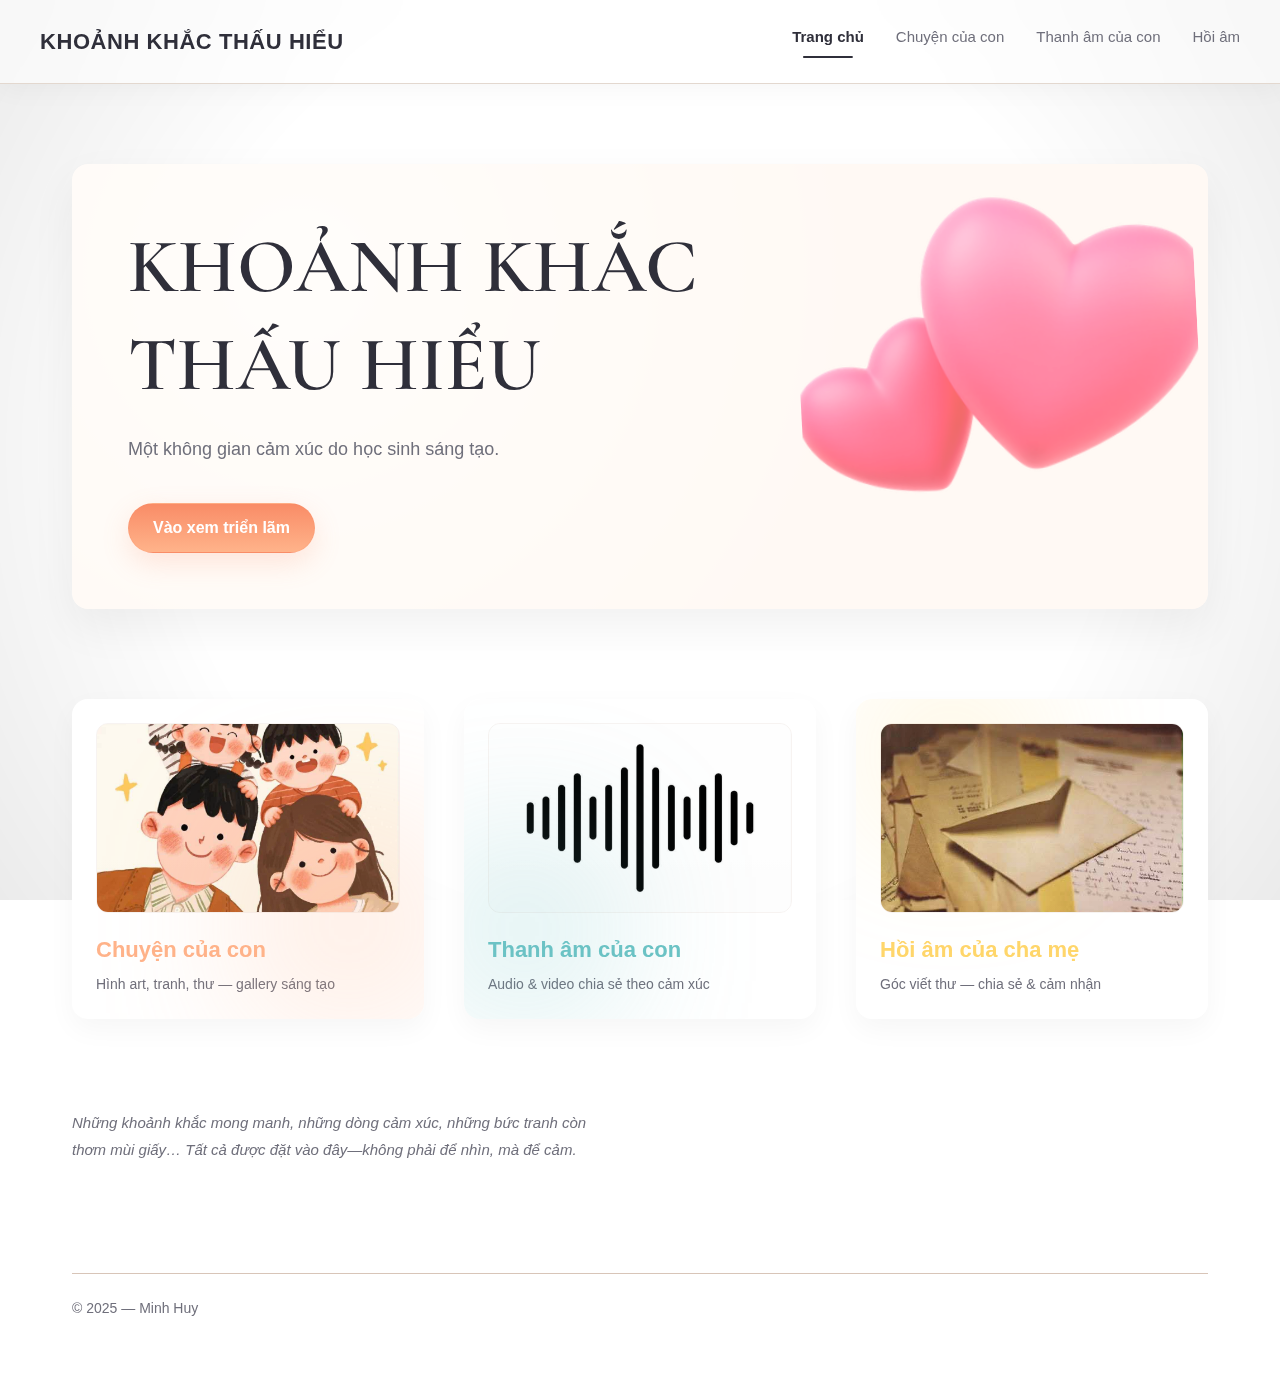
<file: index.html>
<!doctype html>
<html lang="vi">
<head>
  <meta charset="utf-8" />
  <meta name="viewport" content="width=device-width,initial-scale=1" />
  <title>KHOẢNH KHẮC THẤU HIỂU — Triển lãm</title>
  <meta name="description" content="Một không gian cảm xúc do học sinh sáng tạo." />
  <link rel="stylesheet"
  href="https://fonts.googleapis.com/css2?family=Cormorant+Garamond:wght@400;500;600;700&display=swap">

  <script type="module" crossorigin src="./assets/form-Bfsi7gnG.js"></script>
  <link rel="stylesheet" crossorigin href="./assets/form-HhoqGdiY.css">
</head>
<body class="theme-home antialiased text-textmain">

  <!-- NAV -->
  <header class="sticky top-0 z-50 backdrop-blur-xl bg-white/60 h-[84px] flex items-center px-6 md:px-10 border-b border-bordermuted shadow-[0_5px_25px_rgba(0,0,0,0.04)]">
    <a href="index.html" class="text-[20px] md:text-[22px] font-semibold tracking-wide select-none">KHOẢNH KHẮC THẤU HIỂU</a>

    <!-- desktop nav -->
    <nav class="hidden md:flex ml-auto items-center gap-8 text-[15px]">
      <a href="index.html" class="nav-link-active">Trang chủ</a>
      <a href="chuyen.html" class="nav-link">Chuyện của con</a>
      <a href="thanham.html" class="nav-link">Thanh âm của con</a>
      <a href="hoiam.html" class="nav-link">Hồi âm</a>
    </nav>

    <!-- mobile menu button -->
    <button id="mobileMenuBtn" class="md:hidden ml-auto text-2xl text-textmain focus:outline-none" aria-label="Mở menu">☰</button>
  </header>

  <!-- MOBILE DRAWER -->
  <div id="mobileDrawer" class="hidden fixed inset-0 bg-black/40 backdrop-blur-sm z-50">
    <div class="drawer-panel">
      <button id="drawerClose" class="self-end text-2xl text-textmain">✕</button>
      <a href="index.html" class="drawer-link">Trang chủ</a>
      <a href="chuyen.html" class="drawer-link">Chuyện của con</a>
      <a href="thanham.html" class="drawer-link">Thanh âm của con</a>
      <a href="hoiam.html" class="drawer-link">Hồi âm</a>
    </div>
  </div>

  <!-- MAIN -->
  <main class="max-w-[1200px] mx-auto px-6 md:px-8 py-16 md:py-20">

    <!-- HERO -->
    <section id="hero" class="relative rounded-2xl p-10 md:p-14 hero-paper overflow-hidden shadow-warm" data-animate="fade-up">
      <div class="relative z-10 max-w-2xl">
        <h1 class="hero-title-serif hero-title-size font-semibold text-textmain">
          KHOẢNH KHẮC
          <span class="block mt-1">THẤU HIỂU</span>
        </h1>

        <p class="mt-6 text-textmuted text-base md:text-lg w-full md:w-[420px] leading-relaxed">
          Một không gian cảm xúc do học sinh sáng tạo.
        </p>

        <a href="#rooms" class="btn-premium mt-8 md:mt-10 inline-flex items-center gap-3">Vào xem triển lãm</a>
      </div>

      <!-- hero texture (id used for responsive) -->
      <div id="heroTexture"
        class="absolute right-[10px] top-[-20px] w-[400px] h-[400px] opacity-[0.58] pointer-events-none select-none"
        style="
          background-image:url('./assets/hero-texture-CKktT_j-.webp');
          background-size:130%;
          background-position:center;
          background-repeat:no-repeat;
          mix-blend-mode:multiply;
          filter:contrast(1.25) brightness(1.15);
          transform:rotate(-3deg);
        ">
      </div>


    </section>

    <!-- ROOMS -->
    <section id="rooms" class="grid md:grid-cols-3 gap-10 mt-12 md:mt-[90px]">
      <a href="chuyen.html" class="room-panel group">
        <div class="room-frame h-[190px] mb-5">
          <img src="./assets/cam-DRA-MVdw.jpg" alt="Chuyện của con" class="w-full h-full object-cover transition duration-500" />
        </div>
        <h3 class="text-[22px] font-semibold" style="color:#FFB38A">Chuyện của con</h3>
        <p class="text-textmuted text-[14px] mt-2">Hình art, tranh, thư — gallery sáng tạo</p>
        <div class="room-aura" style="right:-40px;bottom:-20px;width:230px;height:230px;background:#FFB38A;"></div>
      </a>

      <a href="thanham.html" class="room-panel group">
        <div class="room-frame h-[190px] mb-5">
          <img src="./assets/xanh-Bkgk72Cq.jpg" alt="Thanh âm của con" class="w-full h-full object-cover transition duration-500" />
        </div>
        <h3 class="text-[22px] font-semibold text-xanh">Thanh âm của con</h3>
        <p class="text-textmuted text-[14px] mt-2">Audio & video chia sẻ theo cảm xúc</p>
        <div class="room-aura" style="left:-40px;bottom:-10px;width:200px;height:200px;background:#6CC3C5;"></div>
      </a>

      <a href="hoiam.html" class="room-panel group">
        <div class="room-frame h-[190px] mb-5">
          <img src="./assets/vang-BTMZQ2th.jpg" alt="Hồi âm của cha mẹ" class="w-full h-full object-cover transition duration-500" />
        </div>
        <h3 class="text-[22px] font-semibold" style="color:#FFD66B">Hồi âm của cha mẹ</h3>
        <p class="text-textmuted text-[14px] mt-2">Góc viết thư — chia sẻ & cảm nhận</p>
        <div class="room-aura" style="left:10px;top:-30px;width:170px;height:170px;background:#FFD66B;"></div>
      </a>
    </section>

    <!-- CURATOR NOTE -->
    <section class="mt-[60px] md:mt-[90px] w-full md:w-[540px]">
      <p class="italic text-textmuted text-[15px] leading-[1.8]">
        Những khoảnh khắc mong manh, những dòng cảm xúc, những bức tranh còn thơm mùi giấy…
        Tất cả được đặt vào đây—không phải để nhìn, mà để cảm.
      </p>
    </section>

    <footer class="mt-[80px] md:mt-[110px] text-sm text-textmuted">
      <div class="border-t border-divider pt-6">© 2025 — Minh Huy</div>
    </footer>
  </main>


<div class="particle"></div>
<div class="particle"></div>
<div class="particle"></div>

</body>
</html>
</file>
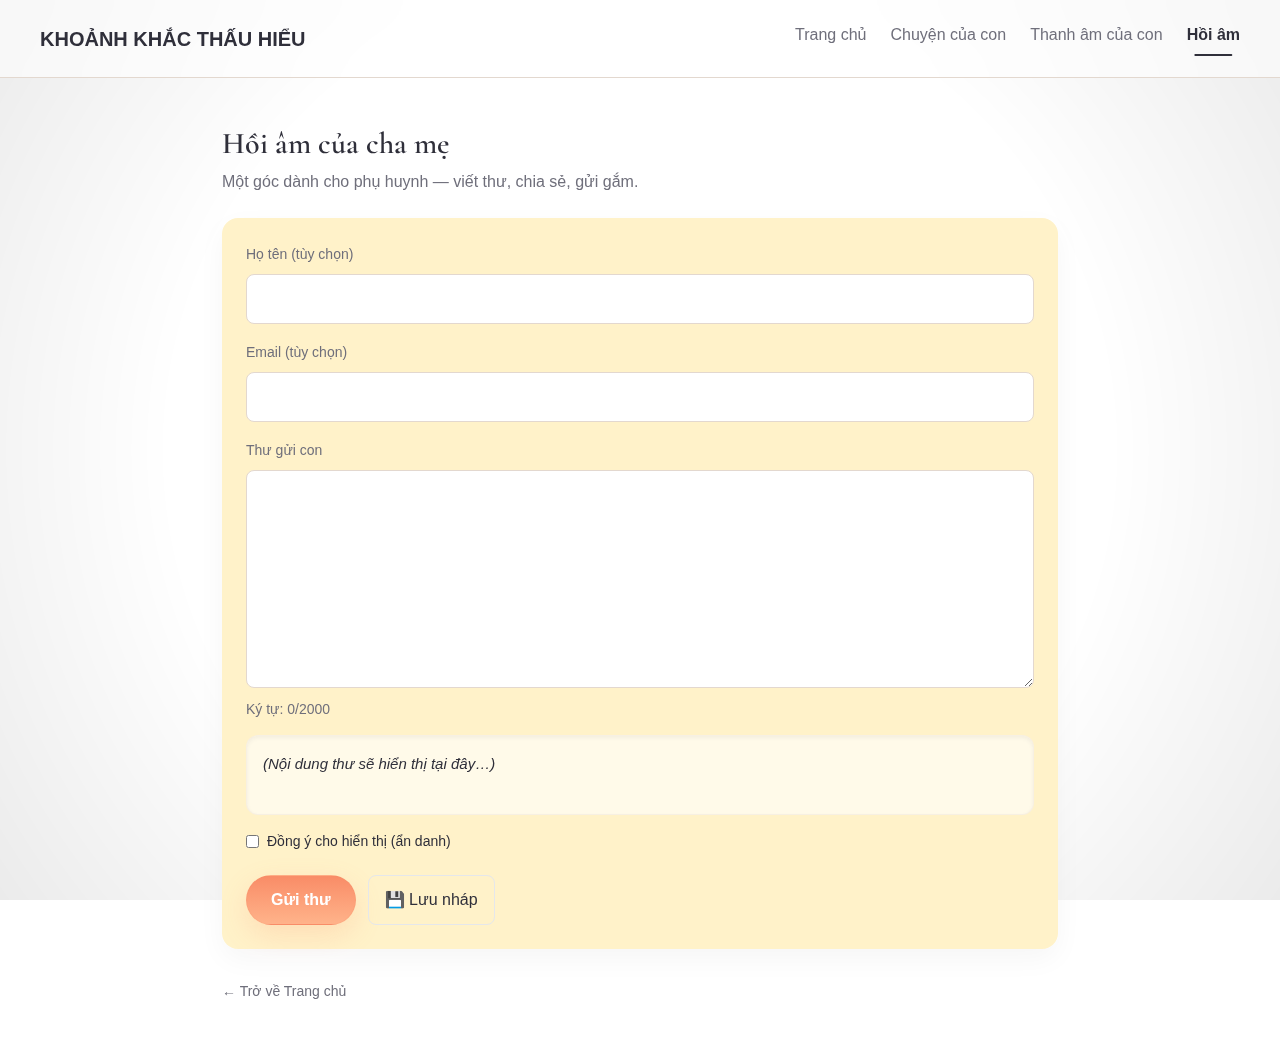
<file: hoiam.html>
<!doctype html>
<html lang="vi">

<head>
  <meta charset="utf-8" />
  <meta name="viewport" content="width=device-width,initial-scale=1" />
  <title>Hồi âm của cha mẹ</title>
  <meta name="description" content="Góc để phụ huynh viết thư gửi con." />
  <link rel="stylesheet"
    href="https://fonts.googleapis.com/css2?family=Cormorant+Garamond:wght@400;500;600;700&display=swap">


  <script type="module" crossorigin src="./assets/form-Bfsi7gnG.js"></script>
  <link rel="stylesheet" crossorigin href="./assets/form-HhoqGdiY.css">
</head>

<body class="antialiased bg-white text-textmain">

  <!-- ======================================================
       HEADER
  ====================================================== -->
  <header class="sticky top-0 z-50 backdrop-blur-xl bg-white/60 h-[78px] flex items-center px-6 md:px-10 border-b border-bordermuted">
    <a href="index.html" class="text-[18px] md:text-[20px] font-semibold select-none">KHOẢNH KHẮC THẤU HIỂU</a>

    <nav class="hidden md:flex ml-auto items-center gap-6">
      <a href="index.html" class="nav-link">Trang chủ</a>
      <a href="chuyen.html" class="nav-link">Chuyện của con</a>
      <a href="thanham.html" class="nav-link">Thanh âm của con</a>
      <a href="hoiam.html" class="nav-link-active">Hồi âm</a>
    </nav>

    <button id="mobileMenuBtn" class="md:hidden ml-auto text-2xl text-textmain">☰</button>
  </header>


  <!-- MOBILE DRAWER -->
  <div id="mobileDrawer" class="hidden fixed inset-0 bg-black/40 z-50">
    <div class="drawer-panel">
      <button id="drawerClose" class="self-end text-2xl text-textmain mb-4">✕</button>

      <a href="index.html" class="drawer-link">Trang chủ</a>
      <a href="chuyen.html" class="drawer-link">Chuyện của con</a>
      <a href="thanham.html" class="drawer-link">Thanh âm của con</a>
      <a href="hoiam.html" class="drawer-link">Hồi âm</a>
    </div>
  </div>


  <!-- ======================================================
       MAIN
  ====================================================== -->
  <main class="max-w-[900px] mx-auto px-6 md:px-8 py-12 relative">


    <header class="mb-6">
      <h1 class="text-3xl font-serif font-semibold">Hồi âm của cha mẹ</h1>
      <p class="text-textmuted mt-2">Một góc dành cho phụ huynh — viết thư, chia sẻ, gửi gắm.</p>
    </header>

    <!-- ======================================================
        FORM "TỜ GIẤY"
    ====================================================== -->
    <section class="bg-vang-light p-6 rounded-2xl shadow-frame paper-float">
      <form id="parentForm" class="flex flex-col gap-4 relative">

        <label class="block">
          <span class="text-textmuted text-sm">Họ tên (tùy chọn)</span>
          <input name="name" class="mt-2 w-full p-3 rounded-lg border border-bordermuted" />
        </label>

        <label class="block">
          <span class="text-textmuted text-sm">Email (tùy chọn)</span>
          <input name="email" type="email" class="mt-2 w-full p-3 rounded-lg border border-bordermuted" />
        </label>

        <label class="block">
          <span class="text-textmuted text-sm">Thư gửi con</span>

          <textarea name="message" rows="8" required maxlength="2000"
            class="mt-2 w-full p-3 rounded-lg border border-bordermuted"></textarea>

          <div class="text-sm text-textmuted mt-1">
            Ký tự: <span id="charcount">0</span>/2000
          </div>

          <!-- Preview thư (không hiệu ứng handwriting nữa) -->
          <div id="handPreview"
               class="mt-4 p-4 rounded-xl border border-bordermuted/30 bg-white/60
                      italic text-[15px] leading-relaxed min-h-[80px] shadow-inner">
            (Nội dung thư sẽ hiển thị tại đây…)
          </div>

        </label>

        <label class="flex items-center gap-2 text-sm">
          <input type="checkbox" name="publish" />
          Đồng ý cho hiển thị (ẩn danh)
        </label>

        <div class="flex gap-3 mt-2">
          <button type="submit" id="submitBtn" class="btn-premium">Gửi thư</button>
          <button type="button" id="saveDraft" class="px-4 py-2 rounded-lg border">💾 Lưu nháp</button>
        </div>
      </form>
    </section>

    <footer class="mt-8 text-sm text-textmuted">
      <a href="index.html">← Trở về Trang chủ</a>
    </footer>

  </main>


  <!-- SUCCESS POPUP -->
  <div id="successPopup"
       class="fixed bottom-6 left-1/2 -translate-x-1/2 px-5 py-3 rounded-xl bg-black/80 text-white text-sm opacity-0 transition-all duration-500">
    ✔ Thư đã được gửi!
  </div>



</body>
</html>
</file>
<file: assets/form-HhoqGdiY.css>
*,:before,:after{--tw-border-spacing-x: 0;--tw-border-spacing-y: 0;--tw-translate-x: 0;--tw-translate-y: 0;--tw-rotate: 0;--tw-skew-x: 0;--tw-skew-y: 0;--tw-scale-x: 1;--tw-scale-y: 1;--tw-pan-x: ;--tw-pan-y: ;--tw-pinch-zoom: ;--tw-scroll-snap-strictness: proximity;--tw-gradient-from-position: ;--tw-gradient-via-position: ;--tw-gradient-to-position: ;--tw-ordinal: ;--tw-slashed-zero: ;--tw-numeric-figure: ;--tw-numeric-spacing: ;--tw-numeric-fraction: ;--tw-ring-inset: ;--tw-ring-offset-width: 0px;--tw-ring-offset-color: #fff;--tw-ring-color: rgb(59 130 246 / .5);--tw-ring-offset-shadow: 0 0 #0000;--tw-ring-shadow: 0 0 #0000;--tw-shadow: 0 0 #0000;--tw-shadow-colored: 0 0 #0000;--tw-blur: ;--tw-brightness: ;--tw-contrast: ;--tw-grayscale: ;--tw-hue-rotate: ;--tw-invert: ;--tw-saturate: ;--tw-sepia: ;--tw-drop-shadow: ;--tw-backdrop-blur: ;--tw-backdrop-brightness: ;--tw-backdrop-contrast: ;--tw-backdrop-grayscale: ;--tw-backdrop-hue-rotate: ;--tw-backdrop-invert: ;--tw-backdrop-opacity: ;--tw-backdrop-saturate: ;--tw-backdrop-sepia: ;--tw-contain-size: ;--tw-contain-layout: ;--tw-contain-paint: ;--tw-contain-style: }::backdrop{--tw-border-spacing-x: 0;--tw-border-spacing-y: 0;--tw-translate-x: 0;--tw-translate-y: 0;--tw-rotate: 0;--tw-skew-x: 0;--tw-skew-y: 0;--tw-scale-x: 1;--tw-scale-y: 1;--tw-pan-x: ;--tw-pan-y: ;--tw-pinch-zoom: ;--tw-scroll-snap-strictness: proximity;--tw-gradient-from-position: ;--tw-gradient-via-position: ;--tw-gradient-to-position: ;--tw-ordinal: ;--tw-slashed-zero: ;--tw-numeric-figure: ;--tw-numeric-spacing: ;--tw-numeric-fraction: ;--tw-ring-inset: ;--tw-ring-offset-width: 0px;--tw-ring-offset-color: #fff;--tw-ring-color: rgb(59 130 246 / .5);--tw-ring-offset-shadow: 0 0 #0000;--tw-ring-shadow: 0 0 #0000;--tw-shadow: 0 0 #0000;--tw-shadow-colored: 0 0 #0000;--tw-blur: ;--tw-brightness: ;--tw-contrast: ;--tw-grayscale: ;--tw-hue-rotate: ;--tw-invert: ;--tw-saturate: ;--tw-sepia: ;--tw-drop-shadow: ;--tw-backdrop-blur: ;--tw-backdrop-brightness: ;--tw-backdrop-contrast: ;--tw-backdrop-grayscale: ;--tw-backdrop-hue-rotate: ;--tw-backdrop-invert: ;--tw-backdrop-opacity: ;--tw-backdrop-saturate: ;--tw-backdrop-sepia: ;--tw-contain-size: ;--tw-contain-layout: ;--tw-contain-paint: ;--tw-contain-style: }*,:before,:after{box-sizing:border-box;border-width:0;border-style:solid;border-color:#e5e7eb}:before,:after{--tw-content: ""}html,:host{line-height:1.5;-webkit-text-size-adjust:100%;-moz-tab-size:4;-o-tab-size:4;tab-size:4;font-family:Inter,sans-serif;font-feature-settings:normal;font-variation-settings:normal;-webkit-tap-highlight-color:transparent}body{margin:0;line-height:inherit}hr{height:0;color:inherit;border-top-width:1px}abbr:where([title]){-webkit-text-decoration:underline dotted;text-decoration:underline dotted}h1,h2,h3,h4,h5,h6{font-size:inherit;font-weight:inherit}a{color:inherit;text-decoration:inherit}b,strong{font-weight:bolder}code,kbd,samp,pre{font-family:ui-monospace,SFMono-Regular,Menlo,Monaco,Consolas,Liberation Mono,Courier New,monospace;font-feature-settings:normal;font-variation-settings:normal;font-size:1em}small{font-size:80%}sub,sup{font-size:75%;line-height:0;position:relative;vertical-align:baseline}sub{bottom:-.25em}sup{top:-.5em}table{text-indent:0;border-color:inherit;border-collapse:collapse}button,input,optgroup,select,textarea{font-family:inherit;font-feature-settings:inherit;font-variation-settings:inherit;font-size:100%;font-weight:inherit;line-height:inherit;letter-spacing:inherit;color:inherit;margin:0;padding:0}button,select{text-transform:none}button,input:where([type=button]),input:where([type=reset]),input:where([type=submit]){-webkit-appearance:button;background-color:transparent;background-image:none}:-moz-focusring{outline:auto}:-moz-ui-invalid{box-shadow:none}progress{vertical-align:baseline}::-webkit-inner-spin-button,::-webkit-outer-spin-button{height:auto}[type=search]{-webkit-appearance:textfield;outline-offset:-2px}::-webkit-search-decoration{-webkit-appearance:none}::-webkit-file-upload-button{-webkit-appearance:button;font:inherit}summary{display:list-item}blockquote,dl,dd,h1,h2,h3,h4,h5,h6,hr,figure,p,pre{margin:0}fieldset{margin:0;padding:0}legend{padding:0}ol,ul,menu{list-style:none;margin:0;padding:0}dialog{padding:0}textarea{resize:vertical}input::-moz-placeholder,textarea::-moz-placeholder{opacity:1;color:#9ca3af}input::placeholder,textarea::placeholder{opacity:1;color:#9ca3af}button,[role=button]{cursor:pointer}:disabled{cursor:default}img,svg,video,canvas,audio,iframe,embed,object{display:block;vertical-align:middle}img,video{max-width:100%;height:auto}[hidden]:where(:not([hidden=until-found])){display:none}html,body{height:100%}body{--tw-bg-opacity: 1;background-color:rgb(255 255 255 / var(--tw-bg-opacity, 1));font-family:Inter,sans-serif;--tw-text-opacity: 1;color:rgb(47 47 58 / var(--tw-text-opacity, 1));-webkit-font-smoothing:antialiased;-moz-osx-font-smoothing:grayscale}a{text-decoration:none}.container{width:100%}@media (min-width: 640px){.container{max-width:640px}}@media (min-width: 768px){.container{max-width:768px}}@media (min-width: 1024px){.container{max-width:1024px}}@media (min-width: 1280px){.container{max-width:1280px}}@media (min-width: 1536px){.container{max-width:1536px}}.nav-link{position:relative;padding-bottom:.5rem;font-weight:500;--tw-text-opacity: 1;color:rgb(111 111 123 / var(--tw-text-opacity, 1));transition-property:color,background-color,border-color,text-decoration-color,fill,stroke,opacity,box-shadow,transform,filter,backdrop-filter;transition-timing-function:cubic-bezier(.4,0,.2,1);transition-duration:.15s}.nav-link:after{content:"";position:absolute;left:50%;bottom:-1px;height:2px;width:0px;border-radius:9999px;--tw-bg-opacity: 1;background-color:rgb(47 47 58 / var(--tw-bg-opacity, 1));transition-property:all;transition-timing-function:cubic-bezier(.4,0,.2,1);transition-duration:.3s;transform:translate(-50%)}.nav-link:hover{--tw-text-opacity: 1;color:rgb(47 47 58 / var(--tw-text-opacity, 1))}.nav-link:hover:after{width:70%}.nav-link-active{position:relative;padding-bottom:.5rem;font-weight:600;--tw-text-opacity: 1;color:rgb(47 47 58 / var(--tw-text-opacity, 1))}.nav-link-active:after{content:"";position:absolute;left:50%;bottom:-1px;height:2px;width:70%;border-radius:9999px;--tw-bg-opacity: 1;background-color:rgb(47 47 58 / var(--tw-bg-opacity, 1));transform:translate(-50%)}.drawer-link{border-bottom-width:1px;border-color:#e3d8cf4d;padding-top:.75rem;padding-bottom:.75rem;font-weight:500;--tw-text-opacity: 1;color:rgb(47 47 58 / var(--tw-text-opacity, 1))}.hero-paper{background-color:#fff9f4;background-image:radial-gradient(circle at 20% 25%,rgba(255,240,226,.75),transparent 60%);background-size:cover;background-repeat:no-repeat;background-blend-mode:overlay}.hero-title-size{font-family:Cormorant Garamond,serif!important;font-weight:700;font-size:4.8rem;line-height:1.22;letter-spacing:-.2px;word-spacing:1.4px}.btn-premium{display:inline-flex;align-items:center;gap:.75rem;border-radius:9999px;padding:.75rem 1.5rem;font-weight:600;--tw-text-opacity: 1;color:rgb(255 255 255 / var(--tw-text-opacity, 1));background:linear-gradient(180deg,#f98c67,#ffb38a);border:1px solid rgba(249,140,103,.16);box-shadow:0 10px 28px #f98c6733;transition:transform .22s cubic-bezier(.22,1,.36,1),filter .22s}.btn-premium:hover{transform:translateY(-3px) scale(1.02);filter:brightness(1.03)}.btn-premium:focus{outline:none;box-shadow:0 0 0 6px #f98c671f}.room-panel{position:relative;overflow:hidden;border-radius:1rem;--tw-bg-opacity: 1;background-color:rgb(255 255 255 / var(--tw-bg-opacity, 1));padding:1.5rem;--tw-shadow: 0 10px 28px rgba(0,0,0,.04);--tw-shadow-colored: 0 10px 28px var(--tw-shadow-color);box-shadow:var(--tw-ring-offset-shadow, 0 0 #0000),var(--tw-ring-shadow, 0 0 #0000),var(--tw-shadow);transition-property:transform;transition-timing-function:cubic-bezier(.4,0,.2,1);transition-duration:.3s}.room-panel:hover{transform:translateY(-8px)}.room-frame{position:relative;overflow:hidden;border-radius:.75rem;border-width:1px;border-color:#e3d8cf4d;box-shadow:inset 0 0 0 .4px #0000000a}.room-frame:after{content:"";pointer-events:none;position:absolute;top:0;right:0;bottom:0;left:0;border-radius:.75rem;background:linear-gradient(180deg,#ffffff12,#00000008);mix-blend-mode:overlay}.room-aura{pointer-events:none;position:absolute;opacity:.2;--tw-blur: blur(70px);filter:var(--tw-blur) var(--tw-brightness) var(--tw-contrast) var(--tw-grayscale) var(--tw-hue-rotate) var(--tw-invert) var(--tw-saturate) var(--tw-sepia) var(--tw-drop-shadow)}.gallery-item{cursor:pointer;overflow:hidden;border-radius:.75rem;--tw-bg-opacity: 1;background-color:rgb(255 255 255 / var(--tw-bg-opacity, 1));--tw-shadow: 0 10px 28px rgba(0,0,0,.04);--tw-shadow-colored: 0 10px 28px var(--tw-shadow-color);box-shadow:var(--tw-ring-offset-shadow, 0 0 #0000),var(--tw-ring-shadow, 0 0 #0000),var(--tw-shadow)}.gallery-item img{display:block;height:auto;width:100%}.drawer-panel{position:absolute;right:0;top:0;display:flex;height:100%;width:70%;max-width:340px;flex-direction:column;gap:1.5rem;background-color:#fffffff2;padding:2rem;--tw-shadow: 0 20px 25px -5px rgb(0 0 0 / .1), 0 8px 10px -6px rgb(0 0 0 / .1);--tw-shadow-colored: 0 20px 25px -5px var(--tw-shadow-color), 0 8px 10px -6px var(--tw-shadow-color);box-shadow:var(--tw-ring-offset-shadow, 0 0 #0000),var(--tw-ring-shadow, 0 0 #0000),var(--tw-shadow);--tw-backdrop-blur: blur(24px);-webkit-backdrop-filter:var(--tw-backdrop-blur) var(--tw-backdrop-brightness) var(--tw-backdrop-contrast) var(--tw-backdrop-grayscale) var(--tw-backdrop-hue-rotate) var(--tw-backdrop-invert) var(--tw-backdrop-opacity) var(--tw-backdrop-saturate) var(--tw-backdrop-sepia);backdrop-filter:var(--tw-backdrop-blur) var(--tw-backdrop-brightness) var(--tw-backdrop-contrast) var(--tw-backdrop-grayscale) var(--tw-backdrop-hue-rotate) var(--tw-backdrop-invert) var(--tw-backdrop-opacity) var(--tw-backdrop-saturate) var(--tw-backdrop-sepia)}.pointer-events-none{pointer-events:none}.fixed{position:fixed}.absolute{position:absolute}.relative{position:relative}.sticky{position:sticky}.inset-0{top:0;right:0;bottom:0;left:0}.bottom-6{bottom:1.5rem}.left-1\/2{left:50%}.left-4{left:1rem}.right-4{right:1rem}.right-6{right:1.5rem}.right-\[10px\]{right:10px}.top-0{top:0}.top-1\/2{top:50%}.top-5{top:1.25rem}.top-6{top:1.5rem}.top-\[-20px\]{top:-20px}.z-10{z-index:10}.z-50{z-index:50}.mx-auto{margin-left:auto;margin-right:auto}.mb-4{margin-bottom:1rem}.mb-5{margin-bottom:1.25rem}.mb-6{margin-bottom:1.5rem}.mb-8{margin-bottom:2rem}.ml-3{margin-left:.75rem}.ml-auto{margin-left:auto}.mt-1{margin-top:.25rem}.mt-10{margin-top:2.5rem}.mt-12{margin-top:3rem}.mt-2{margin-top:.5rem}.mt-4{margin-top:1rem}.mt-6{margin-top:1.5rem}.mt-8{margin-top:2rem}.mt-\[60px\]{margin-top:60px}.mt-\[80px\]{margin-top:80px}.block{display:block}.flex{display:flex}.inline-flex{display:inline-flex}.grid{display:grid}.hidden{display:none}.h-\[160px\]{height:160px}.h-\[190px\]{height:190px}.h-\[400px\]{height:400px}.h-\[78px\]{height:78px}.h-\[80vh\]{height:80vh}.h-\[84px\]{height:84px}.h-full{height:100%}.max-h-\[80vh\]{max-height:80vh}.max-h-\[86\%\]{max-height:86%}.min-h-\[80px\]{min-height:80px}.w-\[400px\]{width:400px}.w-full{width:100%}.max-w-2xl{max-width:42rem}.max-w-\[1200px\]{max-width:1200px}.max-w-\[900px\]{max-width:900px}.max-w-\[92\%\]{max-width:92%}.max-w-full{max-width:100%}.flex-1{flex:1 1 0%}.-translate-x-1\/2{--tw-translate-x: -50%;transform:translate(var(--tw-translate-x),var(--tw-translate-y)) rotate(var(--tw-rotate)) skew(var(--tw-skew-x)) skewY(var(--tw-skew-y)) scaleX(var(--tw-scale-x)) scaleY(var(--tw-scale-y))}.-translate-y-1\/2{--tw-translate-y: -50%;transform:translate(var(--tw-translate-x),var(--tw-translate-y)) rotate(var(--tw-rotate)) skew(var(--tw-skew-x)) skewY(var(--tw-skew-y)) scaleX(var(--tw-scale-x)) scaleY(var(--tw-scale-y))}.transform{transform:translate(var(--tw-translate-x),var(--tw-translate-y)) rotate(var(--tw-rotate)) skew(var(--tw-skew-x)) skewY(var(--tw-skew-y)) scaleX(var(--tw-scale-x)) scaleY(var(--tw-scale-y))}@keyframes fadeUp{0%{opacity:0;transform:translateY(20px) scale(.995)}to{opacity:1;transform:translateY(0) scale(1)}}.animate-fade-up{animation:fadeUp .7s cubic-bezier(.22,1,.36,1) both}.select-none{-webkit-user-select:none;-moz-user-select:none;user-select:none}.resize{resize:both}.grid-cols-2{grid-template-columns:repeat(2,minmax(0,1fr))}.flex-col{flex-direction:column}.items-center{align-items:center}.justify-center{justify-content:center}.gap-10{gap:2.5rem}.gap-2{gap:.5rem}.gap-3{gap:.75rem}.gap-4{gap:1rem}.gap-6{gap:1.5rem}.gap-8{gap:2rem}.space-y-6>:not([hidden])~:not([hidden]){--tw-space-y-reverse: 0;margin-top:calc(1.5rem * calc(1 - var(--tw-space-y-reverse)));margin-bottom:calc(1.5rem * var(--tw-space-y-reverse))}.self-end{align-self:flex-end}.overflow-hidden{overflow:hidden}.rounded-2xl{border-radius:1rem}.rounded-full{border-radius:9999px}.rounded-lg{border-radius:.5rem}.rounded-xl{border-radius:.75rem}.border{border-width:1px}.border-b{border-bottom-width:1px}.border-t{border-top-width:1px}.border-bordermuted{--tw-border-opacity: 1;border-color:rgb(227 216 207 / var(--tw-border-opacity, 1))}.border-bordermuted\/30{border-color:#e3d8cf4d}.border-divider{--tw-border-opacity: 1;border-color:rgb(216 197 184 / var(--tw-border-opacity, 1))}.bg-black\/40{background-color:#0006}.bg-black\/80{background-color:#000c}.bg-black\/90{background-color:#000000e6}.bg-bordermuted\/10{background-color:#e3d8cf1a}.bg-vang-light{--tw-bg-opacity: 1;background-color:rgb(255 242 201 / var(--tw-bg-opacity, 1))}.bg-white{--tw-bg-opacity: 1;background-color:rgb(255 255 255 / var(--tw-bg-opacity, 1))}.bg-white\/60{background-color:#fff9}.bg-white\/70{background-color:#ffffffb3}.bg-white\/95{background-color:#fffffff2}.object-cover{-o-object-fit:cover;object-fit:cover}.p-10{padding:2.5rem}.p-3{padding:.75rem}.p-4{padding:1rem}.p-6{padding:1.5rem}.px-3{padding-left:.75rem;padding-right:.75rem}.px-4{padding-left:1rem;padding-right:1rem}.px-5{padding-left:1.25rem;padding-right:1.25rem}.px-6{padding-left:1.5rem;padding-right:1.5rem}.py-12{padding-top:3rem;padding-bottom:3rem}.py-16{padding-top:4rem;padding-bottom:4rem}.py-2{padding-top:.5rem;padding-bottom:.5rem}.py-3{padding-top:.75rem;padding-bottom:.75rem}.pt-6{padding-top:1.5rem}.text-center{text-align:center}.font-serif{font-family:Cormorant Garamond,serif}.text-2xl{font-size:1.5rem;line-height:2rem}.text-3xl{font-size:1.875rem;line-height:2.25rem}.text-4xl{font-size:2.25rem;line-height:2.5rem}.text-\[14px\]{font-size:14px}.text-\[15px\]{font-size:15px}.text-\[18px\]{font-size:18px}.text-\[20px\]{font-size:20px}.text-\[22px\]{font-size:22px}.text-\[26px\]{font-size:26px}.text-base{font-size:1rem;line-height:1.5rem}.text-sm{font-size:.875rem;line-height:1.25rem}.font-medium{font-weight:500}.font-semibold{font-weight:600}.italic{font-style:italic}.leading-\[1\.8\]{line-height:1.8}.leading-relaxed{line-height:1.625}.tracking-wide{letter-spacing:.025em}.text-textmain{--tw-text-opacity: 1;color:rgb(47 47 58 / var(--tw-text-opacity, 1))}.text-textmuted{--tw-text-opacity: 1;color:rgb(111 111 123 / var(--tw-text-opacity, 1))}.text-white{--tw-text-opacity: 1;color:rgb(255 255 255 / var(--tw-text-opacity, 1))}.text-xanh{--tw-text-opacity: 1;color:rgb(108 195 197 / var(--tw-text-opacity, 1))}.antialiased{-webkit-font-smoothing:antialiased;-moz-osx-font-smoothing:grayscale}.opacity-0{opacity:0}.opacity-\[0\.58\]{opacity:.58}.shadow-\[0_5px_25px_rgba\(0\,0\,0\,0\.04\)\]{--tw-shadow: 0 5px 25px rgba(0,0,0,.04);--tw-shadow-colored: 0 5px 25px var(--tw-shadow-color);box-shadow:var(--tw-ring-offset-shadow, 0 0 #0000),var(--tw-ring-shadow, 0 0 #0000),var(--tw-shadow)}.shadow-frame{--tw-shadow: 0 10px 28px rgba(0,0,0,.04);--tw-shadow-colored: 0 10px 28px var(--tw-shadow-color);box-shadow:var(--tw-ring-offset-shadow, 0 0 #0000),var(--tw-ring-shadow, 0 0 #0000),var(--tw-shadow)}.shadow-inner{--tw-shadow: inset 0 2px 4px 0 rgb(0 0 0 / .05);--tw-shadow-colored: inset 0 2px 4px 0 var(--tw-shadow-color);box-shadow:var(--tw-ring-offset-shadow, 0 0 #0000),var(--tw-ring-shadow, 0 0 #0000),var(--tw-shadow)}.shadow-sm{--tw-shadow: 0 1px 2px 0 rgb(0 0 0 / .05);--tw-shadow-colored: 0 1px 2px 0 var(--tw-shadow-color);box-shadow:var(--tw-ring-offset-shadow, 0 0 #0000),var(--tw-ring-shadow, 0 0 #0000),var(--tw-shadow)}.shadow-warm{--tw-shadow: 0 18px 45px rgba(0,0,0,.06);--tw-shadow-colored: 0 18px 45px var(--tw-shadow-color);box-shadow:var(--tw-ring-offset-shadow, 0 0 #0000),var(--tw-ring-shadow, 0 0 #0000),var(--tw-shadow)}.shadow-xl{--tw-shadow: 0 20px 25px -5px rgb(0 0 0 / .1), 0 8px 10px -6px rgb(0 0 0 / .1);--tw-shadow-colored: 0 20px 25px -5px var(--tw-shadow-color), 0 8px 10px -6px var(--tw-shadow-color);box-shadow:var(--tw-ring-offset-shadow, 0 0 #0000),var(--tw-ring-shadow, 0 0 #0000),var(--tw-shadow)}.filter{filter:var(--tw-blur) var(--tw-brightness) var(--tw-contrast) var(--tw-grayscale) var(--tw-hue-rotate) var(--tw-invert) var(--tw-saturate) var(--tw-sepia) var(--tw-drop-shadow)}.backdrop-blur-sm{--tw-backdrop-blur: blur(4px);-webkit-backdrop-filter:var(--tw-backdrop-blur) var(--tw-backdrop-brightness) var(--tw-backdrop-contrast) var(--tw-backdrop-grayscale) var(--tw-backdrop-hue-rotate) var(--tw-backdrop-invert) var(--tw-backdrop-opacity) var(--tw-backdrop-saturate) var(--tw-backdrop-sepia);backdrop-filter:var(--tw-backdrop-blur) var(--tw-backdrop-brightness) var(--tw-backdrop-contrast) var(--tw-backdrop-grayscale) var(--tw-backdrop-hue-rotate) var(--tw-backdrop-invert) var(--tw-backdrop-opacity) var(--tw-backdrop-saturate) var(--tw-backdrop-sepia)}.backdrop-blur-xl{--tw-backdrop-blur: blur(24px);-webkit-backdrop-filter:var(--tw-backdrop-blur) var(--tw-backdrop-brightness) var(--tw-backdrop-contrast) var(--tw-backdrop-grayscale) var(--tw-backdrop-hue-rotate) var(--tw-backdrop-invert) var(--tw-backdrop-opacity) var(--tw-backdrop-saturate) var(--tw-backdrop-sepia);backdrop-filter:var(--tw-backdrop-blur) var(--tw-backdrop-brightness) var(--tw-backdrop-contrast) var(--tw-backdrop-grayscale) var(--tw-backdrop-hue-rotate) var(--tw-backdrop-invert) var(--tw-backdrop-opacity) var(--tw-backdrop-saturate) var(--tw-backdrop-sepia)}.transition{transition-property:color,background-color,border-color,text-decoration-color,fill,stroke,opacity,box-shadow,transform,filter,backdrop-filter;transition-timing-function:cubic-bezier(.4,0,.2,1);transition-duration:.15s}.transition-all{transition-property:all;transition-timing-function:cubic-bezier(.4,0,.2,1);transition-duration:.15s}.duration-500{transition-duration:.5s}.fade-up{--tw-translate-y: 1.25rem;transform:translate(var(--tw-translate-x),var(--tw-translate-y)) rotate(var(--tw-rotate)) skew(var(--tw-skew-x)) skewY(var(--tw-skew-y)) scaleX(var(--tw-scale-x)) scaleY(var(--tw-scale-y));opacity:0;transition-property:all;transition-timing-function:cubic-bezier(.4,0,.2,1);transition-duration:.7s}@media (max-width: 768px){header{height:70px;padding-left:1.5rem;padding-right:1.5rem}nav{gap:1rem;font-size:14px}.hero-paper{border-radius:.75rem;padding:2rem;background-size:200%!important}.hero-title-size{font-size:2.4rem!important;line-height:1.15!important;letter-spacing:-.1px!important;word-spacing:.6px!important}#hero p{margin-top:1rem;width:100%;font-size:1rem;line-height:1.5rem}.btn-premium{width:100%;justify-content:center;padding:.75rem 1rem;font-size:1rem;line-height:1.5rem}#heroTexture{width:260px!important;height:260px!important;transform:rotate(-4deg) translate(20px,-10px)!important;opacity:.18!important}#rooms{margin-top:3rem;gap:1.5rem}.room-panel{border-radius:.75rem;padding:1.25rem}.room-frame{height:160px}.room-panel h3{font-size:1.05rem}.room-panel p{font-size:.88rem}.room-aura{filter:blur(55px)!important;opacity:.12!important}.gallery{-moz-column-count:2;column-count:2;-moz-column-gap:1rem;column-gap:1rem}.gallery-item{-moz-column-break-inside:avoid;break-inside:avoid;margin-bottom:1rem}.audio-card{gap:.75rem;padding:.75rem}.audio-card img{height:5rem;width:5rem}audio{margin-top:.5rem;width:100%}section.mt-\[90px\]{margin-top:50px!important}section.mt-\[90px\] p{font-size:14px}footer{margin-top:5rem;text-align:center;font-size:13px}}@media (max-width: 420px){.hero-title-size{font-size:1.95rem!important;line-height:1.12!important}nav{display:none}#hero{padding:1.5rem}.room-frame{height:140px}}.pdf-thumb{border-radius:.75rem;box-shadow:0 8px 20px #0000000f}.card-thumb-wrap{position:relative;overflow:hidden;border-radius:12px;border:1px solid rgba(0,0,0,.04);background:linear-gradient(180deg,#ffffff05,#00000005);height:180px}.card-thumb{width:100%;height:100%;-o-object-fit:cover;object-fit:cover;transition:transform .4s cubic-bezier(.22,1,.36,1)}.pdf-thumb{width:100%!important;height:100%!important;-o-object-fit:cover;object-fit:cover;border-radius:12px}.card-item{transition:transform .28s cubic-bezier(.22,1,.36,1),box-shadow .28s;position:relative;overflow:visible}.card-item .card-thumb-wrap{position:relative;border-radius:12px;overflow:hidden;border:1px solid rgba(0,0,0,.04);background:linear-gradient(180deg,#ffffff05,#00000005)}.card-thumb{display:block;width:100%;height:160px;-o-object-fit:cover;object-fit:cover;transition:transform .4s cubic-bezier(.22,1,.36,1)}.card-item:hover{transform:translateY(-6px);box-shadow:0 18px 45px #00000014}.card-item:hover .card-thumb{transform:scale(1.04)}.pdf-badge{position:absolute;left:10px;top:10px;background:#034857f2;color:#fff;font-weight:600;font-size:12px;padding:6px 8px;border-radius:8px;box-shadow:0 8px 18px #0000001f;z-index:5}.hidden-by-filter{display:none!important}.filter-btn{background:transparent;border:1px solid transparent;color:#6f6f7b}.filter-btn:hover{color:#2f2f3a;background:#00000008}.btn-active{background:linear-gradient(180deg,#f8f0e8,#fff)!important;border:1px solid rgba(0,0,0,.04)!important;box-shadow:0 8px 20px #0000000a;color:#2f2f3a}#lb-prev,#lb-next{display:none}@media (min-width: 768px){#lb-prev,#lb-next{display:block}}#lightbox .loader{color:#fff;font-size:14px}.pdf-thumb{width:100%;height:160px;display:block}body:before{content:"";position:fixed;top:0;right:0;bottom:0;left:0;pointer-events:none;background:radial-gradient(circle at center,transparent 60%,rgba(0,0,0,.08));z-index:-1}.spotify-card{display:flex;gap:18px;background:#ffffffb3;padding:16px;border-radius:18px;box-shadow:0 10px 32px #0000000f;transition:transform .25s ease,box-shadow .25s ease;-webkit-backdrop-filter:blur(6px);backdrop-filter:blur(6px)}.spotify-card:hover{transform:translateY(-4px);box-shadow:0 18px 40px #00000014}.spotify-thumb{width:92px;height:92px;border-radius:14px;-o-object-fit:cover;object-fit:cover;box-shadow:0 6px 20px #00000026}.spotify-title{font-size:1.05rem;font-weight:600;color:#2f2f3a}.spotify-wave{margin-top:6px;height:22px;background-image:url(/assets/wave.png);background-size:cover;opacity:.55;border-radius:6px}#miniPlayer{position:fixed;bottom:12px;left:12px;right:12px;height:74px;background:linear-gradient(180deg,#ffffffeb,#fafafadb);-webkit-backdrop-filter:blur(10px);backdrop-filter:blur(10px);box-shadow:0 12px 30px #0000001f;display:none;align-items:center;padding:10px 14px;gap:12px;border-radius:12px;z-index:60}#miniPlayer img#miniThumb{width:58px;height:58px;border-radius:10px;-o-object-fit:cover;object-fit:cover;box-shadow:0 8px 20px #0000001f}#miniInfo{flex:1;min-width:0}#miniTitle{font-size:15px;font-weight:700;color:#2f2f3a;white-space:nowrap;overflow:hidden;text-overflow:ellipsis}#miniBar{width:100%;height:6px;background:#0000000f;border-radius:6px;margin-top:6px;overflow:hidden}#miniProgress{width:0%;height:100%;background:linear-gradient(90deg,#3ca3a6,#6cc3c5);transition:width .12s linear}.mini-ctrl{background:transparent;border:none;font-size:20px;cursor:pointer;color:#2f2f3a;padding:6px;border-radius:8px}.mini-ctrl:hover{background:#00000008}#expandPlayer,#expandPlayer.hidden{display:none}#expandPlayer #expandThumb{width:220px;height:220px;margin:10px auto 0;border-radius:16px;background-size:cover;background-position:center;box-shadow:0 18px 50px #00000024}#expandBar{width:100%;height:10px;background:#0000000f;border-radius:10px;overflow:hidden}#expandProgress{width:0%;height:100%;background:linear-gradient(90deg,#3ca3a6,#6cc3c5);transition:width .1s linear}.premium-card{display:flex;gap:16px;align-items:flex-start;padding:18px;border-radius:14px;background:linear-gradient(180deg,#ffffffd9,#fffc);box-shadow:0 8px 28px #0000000f;transition:transform .22s ease,box-shadow .22s ease;cursor:pointer}.premium-card:hover{transform:translateY(-6px);box-shadow:0 20px 60px #0000001a}.premium-thumb{width:100px;height:100px;border-radius:12px;flex-shrink:0;background-size:cover;background-position:center;box-shadow:0 8px 24px #0000001f}.premium-title{font-size:1.05rem;font-weight:700;color:#2f2f3a}.premium-sub{color:#6f6f7b;margin-top:6px;font-size:.95rem}.premium-wave{margin-top:10px;display:flex;gap:6px;height:32px;align-items:flex-end}.premium-wave:before{content:"";display:block;width:100%}.premium-wave>span{display:inline-block;width:6px;height:8px;background:linear-gradient(180deg,#3ca3a6,#6cc3c5);border-radius:3px;transform-origin:bottom center;transition:height .12s linear;opacity:.85}.premium-wave.playing>span:nth-child(1){height:22px}.premium-wave.playing>span:nth-child(2){height:30px}.premium-wave.playing>span:nth-child(3){height:14px}.premium-wave.playing>span:nth-child(4){height:26px}.premium-wave.playing>span:nth-child(5){height:18px}.premium-wave>span{height:8px}@media (max-width: 720px){#miniPlayer{left:8px;right:8px;bottom:8px;height:68px;padding:8px}#miniPlayer img#miniThumb{width:50px;height:50px}.premium-thumb{width:84px;height:84px}.premium-card{padding:12px;gap:12px}}.paper-float{animation:paperFloat 6s ease-in-out infinite}@keyframes paperFloat{0%{transform:rotate(0) translateY(0)}50%{transform:rotate(-.8deg) translateY(-6px)}to{transform:rotate(0) translateY(0)}}.focus\:outline-none:focus{outline:2px solid transparent;outline-offset:2px}@media (min-width: 768px){.md\:mt-10{margin-top:2.5rem}.md\:mt-\[110px\]{margin-top:110px}.md\:mt-\[90px\]{margin-top:90px}.md\:flex{display:flex}.md\:hidden{display:none}.md\:w-\[280px\]{width:280px}.md\:w-\[420px\]{width:420px}.md\:w-\[540px\]{width:540px}.md\:grid-cols-3{grid-template-columns:repeat(3,minmax(0,1fr))}.md\:p-14{padding:3.5rem}.md\:px-10{padding-left:2.5rem;padding-right:2.5rem}.md\:px-8{padding-left:2rem;padding-right:2rem}.md\:py-20{padding-top:5rem;padding-bottom:5rem}.md\:text-\[20px\]{font-size:20px}.md\:text-\[22px\]{font-size:22px}.md\:text-lg{font-size:1.125rem;line-height:1.75rem}}@media (min-width: 1024px){.lg\:grid-cols-4{grid-template-columns:repeat(4,minmax(0,1fr))}}
</file>
